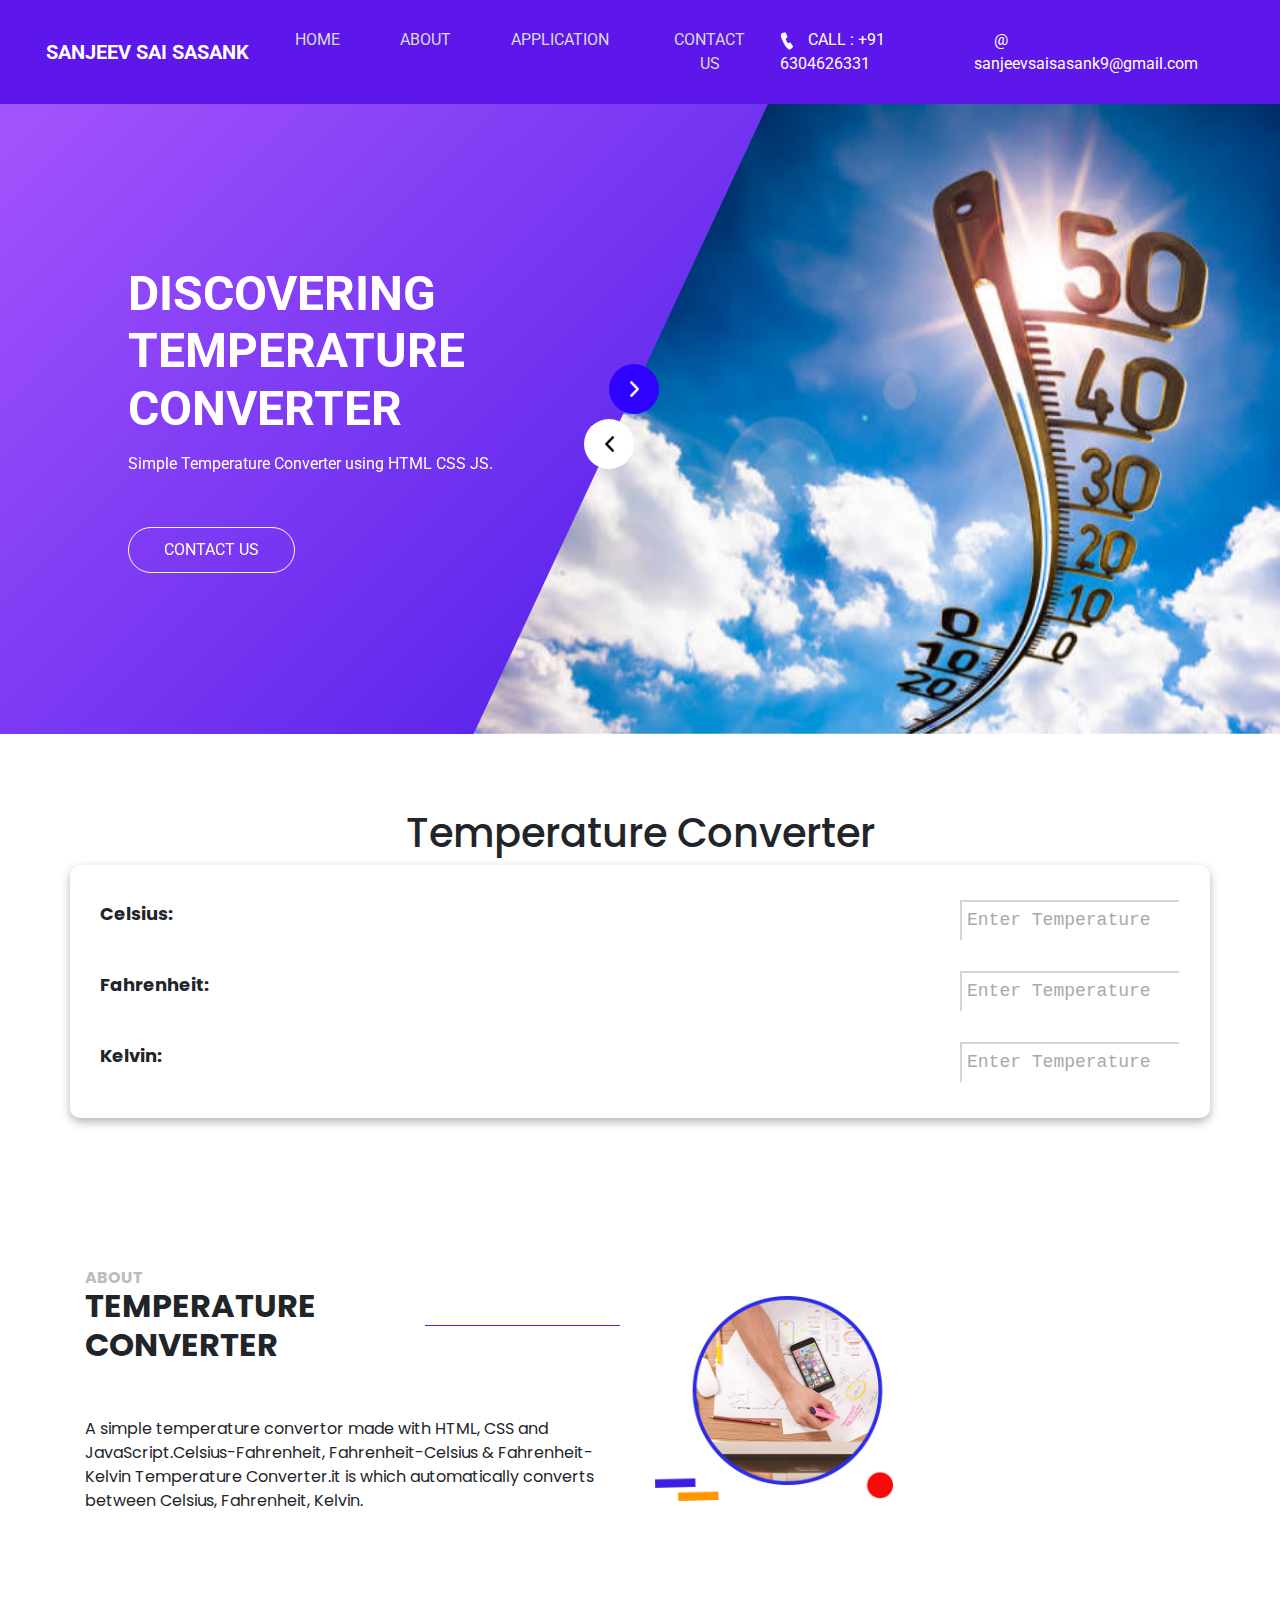
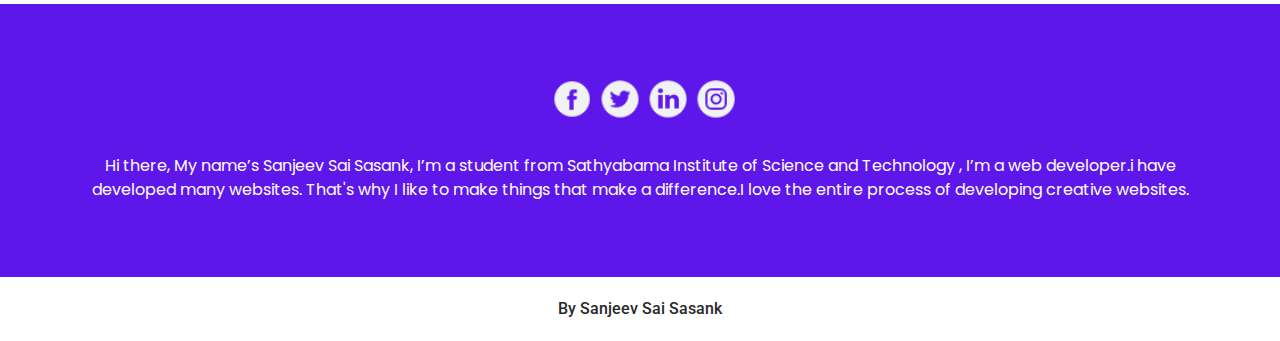
<file: index.html>
<!DOCTYPE html>
<html>

<head>
  <meta charset="utf-8" />
  <meta http-equiv="X-UA-Compatible" content="IE=edge" />
  <meta name="viewport" content="width=device-width, initial-scale=1, shrink-to-fit=no" />
  <meta name="keywords" content="HTML CSS JS Dictionary" />
  <meta name="description" content="Simple English Dictionary using HTML CSS JS and Dictionary API." />
  <meta name="author" content="Sasank" />
  <title>Temperature Converter</title>
  <link rel="icon" href="favicon.ico">
  <link rel="stylesheet" type="text/css"
    href="https://cdnjs.cloudflare.com/ajax/libs/OwlCarousel2/2.1.3/assets/owl.carousel.min.css" />

  <link href="https://fonts.googleapis.com/css?family=Poppins:400,700|Roboto:400,700&display=swap" rel="stylesheet">
  <link href="style.css" rel="stylesheet" />
  <link rel="stylesheet" href="responsive.css">
  
  <link rel="stylesheet" href="https://cdn.jsdelivr.net/npm/bootstrap@4.3.1/dist/css/bootstrap.min.css" integrity="sha384-ggOyR0iXCbMQv3Xipma34MD+dH/1fQ784/j6cY/iJTQUOhcWr7x9JvoRxT2MZw1T" crossorigin="anonymous">
  <script src="https://code.jquery.com/jquery-3.3.1.slim.min.js" integrity="sha384-q8i/X+965DzO0rT7abK41JStQIAqVgRVzpbzo5smXKp4YfRvH+8abtTE1Pi6jizo" crossorigin="anonymous"></script>
<script src="https://cdn.jsdelivr.net/npm/popper.js@1.14.7/dist/umd/popper.min.js" integrity="sha384-UO2eT0CpHqdSJQ6hJty5KVphtPhzWj9WO1clHTMGa3JDZwrnQq4sF86dIHNDz0W1" crossorigin="anonymous"></script>
<script src="https://cdn.jsdelivr.net/npm/bootstrap@4.3.1/dist/js/bootstrap.min.js" integrity="sha384-JjSmVgyd0p3pXB1rRibZUAYoIIy6OrQ6VrjIEaFf/nJGzIxFDsf4x0xIM+B07jRM" crossorigin="anonymous"></script>
</head>

<body>
  <div class="hero_area">
    <header class="header_section">
      <div class="container-fluid">
        <nav class="navbar navbar-expand-lg custom_nav-container ">
          <a class="navbar-brand" href="https://myportfolio-alpha-kohl.vercel.app/">
            
            <span>
              Sanjeev Sai Sasank
            </span>
          </a>
          <button class="navbar-toggler" type="button" data-toggle="collapse" data-target="#navbarSupportedContent"
            aria-controls="navbarSupportedContent" aria-expanded="false" aria-label="Toggle navigation">
            <span class="navbar-toggler-icon"></span>
          </button>
          <div class="collapse navbar-collapse" id="navbarSupportedContent">
            <div class="d-flex mx-auto flex-column flex-lg-row align-items-center">
              <ul class="navbar-nav">
                <li class="nav-item active">
                  <a class="nav-link" href="index.html">Home <span class="sr-only">(current)</span></a>
                </li>
                
                <li class="nav-item">
                    <a class="nav-link" href="#about">About</a>
                  </li>
                <li class="nav-item">
                  <a class="nav-link" href="Application.html">Application </a>
                </li>
                <li class="nav-item">
                    <a class="nav-link" href="contact.html">Contact Us</a>
                  </li>
              </ul>
            </div>
            <div class="quote_btn-container  d-flex justify-content-center">
              <a href="">
                <img src="call.png" alt="">
                CALL : +91 6304626331
              </a>
              <a href="mailto:sanjeevsaisasank9@gmail.com">
                <span>
                  @
                </span>
                sanjeevsaisasank9@gmail.com
              </a>
            </div>
          </div>
        </nav>
      </div>
    </header>
    <section class=" slider_section position-relative">
      <div class="slider_bg-container">
      </div>
      <div class="slider-container">
        <div class="detail-box">
          <a class="carousel-control-prev" href="#carouselExampleControls" role="button" data-slide="prev">
            <span class="sr-only">Previous</span>
          </a>
          <a class="carousel-control-next" href="#carouselExampleControls" role="button" data-slide="next">
            <span class="sr-only">Next</span>
          </a>
          <h1>
            Discovering <br>
            Temperature Converter
          </h1>
          <p>
            Simple Temperature Converter using HTML CSS JS.
          </p>
          <div>
            <a href="contact.html" class="slider-link">
              CONTACT US
            </a>
          </div>
        </div>
        <div class="img-box">
          <div id="carouselExampleControls" class="carousel slide" data-ride="carousel">
            <div class="carousel-inner">
              <div class="carousel-item active">
                <img src="temp1.jpg" alt="" style="height:70vh;">
              </div>
              <div class="carousel-item">
                <img src="temp2.jpg" alt="" style="height:70vh;">
              </div>
              <div class="carousel-item">
                <img src="temp3.jpg" alt="" style="height:70vh;">
              </div>
            </div>

          </div>

        </div>
      </div>
    </section>
  </div>

  <section class="about_section layout_padding">
    <h1 class="text-center">Temperature Converter</h1>
    <div class="container container1">
      <div class="temp-container">
        <label for="celsius">Celsius:</label>
        <input onchange="computeTemp(event)" type="number" name="celsius" id="celsius" placeholder="Enter Temperature"
          class="input" />
      </div>
      <div class="temp-container">
        <label for="fahrenheit">Fahrenheit:</label>
        <input onchange="computeTemp(event)" type="number" name="fahrenheit" id="fahrenheit"
          placeholder="Enter Temperature" class="input" />
      </div>
      <div class="temp-container">
        <label for="kelvin">Kelvin:</label>
        <input onchange="computeTemp(event)" type="number" name="kelvin" id="kelvin" placeholder="Enter Temperature"
          class="input" />
      </div>
    </div>
  </section>
  <section class="about_section layout_padding">
    <div class="container">
      <div class="row">
        <div class="col-md-6">
          <div class="detail-box">
            <h6>
              About
            </h6>
            <div class="custom_heading-container">
              <h2>
                Temperature Converter
              </h2>
              <hr>
            </div>
            <p>
              A simple temperature convertor made with HTML, CSS and JavaScript.Celsius-Fahrenheit, Fahrenheit-Celsius & Fahrenheit-Kelvin Temperature Converter.it is which automatically converts between Celsius, Fahrenheit, Kelvin.   </p>
            <div>

            </div>
          </div>
        </div>
        <section id="about"><div class="col-md-6">
            <div class="img-box">
              <img src="about-img.png" alt="">
            </div>
          </div>
        </div>
      </div>
    </section>
    
    </section>
    <section class="info_section layout_padding">
      <div class="container">
        <div class="info_social">
            <div>
              <a href="https://www.facebook.com/sanjeevsai.sasank">
                <img src="fb.png" alt="">
              </a>
            </div>
            <div>
              <a href="https://x.com/saisasank09?t=N1JWBo5HvOWfGTnwlWV1gA&s=09">
                <img src="twitter.png" alt="">
              </a>
            </div>
            <div>
              <a href="https://www.linkedin.com/in/sanjeev-sai-sasank-pabbaraju-6b0b3b251/?originalSubdomain=in">
                <img src="linkedin.png" alt="">
              </a>
            </div>
            <div>
              <a href="https://www.instagram.com/its._.sanjeev/">
                <img src="insta.png" alt="">
              </a>
            </div>
          </div>
        <div>
          <p>
            Hi there, My name’s Sanjeev Sai Sasank, I’m a student from Sathyabama Institute of Science and Technology , I’m a web
            developer.i have developed many websites.
            That's why I like to make things that make a difference.I love the entire process of developing creative
            websites.
          </p>
        </div>
      </div>
    </section></section>
        
  <section class="container-fluid footer_section">
    <p>
       By
      <a href="">Sanjeev Sai Sasank</a>
    </p>
  </section>

  </section>
  <script type="text/javascript" src="index.js"></script>
  

</body>
</body>

</html>
</file>
<file: style.css>
body {
    font-family: 'Roboto', sans-serif;
    color: #0c0c0c;
    background-color: #ffffff;
  }
  
  .container1 {
    background: rgba(255, 255, 255, 0.3);
    padding: 20px;
    box-shadow: 0 4px 10px rgba(0, 0, 0, 0.3);
    border-radius: 10px;
    width: 85%;
    max-width: 450px;
    min-width: 350px;
    display: flex;
    flex-direction: column;
    align-items: center;
  }
  
  .heading {
    font-size: 32px;
  }
  
  .temp-container {
    width: 100%;
    padding: 15px;
    font-weight: bold;
    font-size: 18px;
  }
  
  .input {
    width: 220px;
    font-family: monospace;
    padding: 5px;
    float: right;
    outline: none;
    background: rgba(255, 255, 255, 0.3);
    border-color: rgba(255, 255, 255, 0.5);
    color: darkgreen;
    font-size: 18px;
  }
  
  .input::placeholder {
    color: darkgray;
  }
  
  .layout_padding {
    padding: 75px 0;
  }
  
  .layout_padding2 {
    padding: 45px 0;
  }
  
  .layout_padding2-top {
    padding-top: 45px;
  }
  
  .layout_padding2-bottom {
    padding-bottom: 45px;
  }
  
  .layout_padding-top {
    padding-top: 75px;
  }
  #weight-condition {
    color: #0000ff;
  }
  .layout_padding-bottom {
    padding-bottom: 75px;
  }
  
  .custom_heading-container {
    display: -webkit-box;
    display: -ms-flexbox;
    display: flex;
    -webkit-box-align: center;
    -ms-flex-align: center;
    align-items: center;
  }
  
  .custom_heading-container h2 {
    text-transform: uppercase;
    font-weight: bold;
  }
  
  .custom_heading-container hr {
    width: 250px;
    border: none;
    height: 1.5px;
    background-color: #5e17eb;
    margin: 0 5px 0.5rem 5px;
  }
  
  /*header section*/
  .hero_area {
    position: relative;
  }
  
  .sub_page .hero_area {
    height: auto;
  }
  
  .hero_area.sub_pages {
    height: auto;
  }
  
  .header_section {
    background-color: #5e17eb;
    padding: 10px 0;
  }
  
  .header_section .container-fluid {
    padding-right: 25px;
    padding-left: 25px;
  }
  
  .header_section .nav_container {
    margin: 0 auto;
  }
  
  .header_section .quote_btn-container a {
    color: #ffffff;
  }
  
  .header_section .quote_btn-container a img {
    margin-right: 10px;
  }
  
  .header_section .quote_btn-container a span {
    margin: 0 10px 0 20px;
  }
  
  .custom_nav-container.navbar-expand-lg .navbar-nav .nav-link {
    padding: 10px 20px;
    color: #dbdada;
    text-align: center;
    text-transform: uppercase;
  }
  
  .custom_nav-container.navbar-expand-lg .navbar-nav .nav-link:hover {
    color: #ffffff;
  }
  
  a,
  a:hover,
  a:focus {
    text-decoration: none;
  }
  
  a:hover,
  a:focus {
    color: initial;
  }
  
  .btn,
  .btn:focus {
    outline: none !important;
    -webkit-box-shadow: none;
    box-shadow: none;
  }
  
  .navbar-brand,
  .navbar-brand:hover {
    text-transform: uppercase;
    font-weight: bold;
    font-size: 24px;
  }
  
  .custom_nav-container .nav_search-btn {
    background-image: url(../images/search-icon.png);
    background-size: 22px;
    background-repeat: no-repeat;
    background-position-y: 7px;
    width: 35px;
    height: 35px;
    padding: 0;
    border: none;
  }
  
  .navbar-brand {
    display: -webkit-box;
    display: -ms-flexbox;
    display: flex;
    -webkit-box-align: center;
    -ms-flex-align: center;
    align-items: center;
  }
  
  .navbar-brand img {
    width: 40px;
    margin-right: 5px;
  }
  
  .navbar-brand span {
    font-size: 20px;
    font-weight: 700;
    color: #ffffff;
    margin-left: 5px;
  }
  
  .custom_nav-container {
    z-index: 99999;
    padding: 5px 0;
  }
  
  .custom_nav-container .navbar-toggler {
    outline: none;
  }
  
  .custom_nav-container .navbar-toggler .navbar-toggler-icon {
    background-image: url(menu.png); 
    background-size: 40px;
  }
  
  .slider_section .slider-container {
    display: -webkit-box;
    display: -ms-flexbox;
    display: flex;
    -webkit-box-align: center;
    -ms-flex-align: center;
    align-items: center;
    padding-left: 10%;
  }
  
  .slider_section .detail-box {
    width: 45%;
    z-index: 4;
    color: #ffffff;
  }
  
  .slider_section .detail-box h1 {
    text-transform: uppercase;
    font-weight: bold;
    font-size: 3rem;
  }
  
  .slider_section .detail-box p {
    width: 75%;
    margin-top: 15px;
  }
  
  .slider_section .detail-box .slider-link {
    display: inline-block;
    padding: 10px 35px;
    border: 1px solid #ffffff;
    background-color: transparent;
    color: #ffffff;
    border-radius: 25px;
    margin-top: 35px;
  }
  
  .slider_section .detail-box .slider-link:hover {
    background-color: #ffffff;
    color: black;
  }
  
  .slider_section .img-box {
    width: 73%;
    margin-left: -17%;
    position: relative;
    z-index: 2;
  }
  
  .slider_section .img-box img {
    width: 100%;
  }
  
  .slider_section .slider_bg-container {
    position: absolute;
    width: 100%;
    height: 100%;
    background: linear-gradient(135deg, #a454fd, #2b05df);
    z-index: 3;
    -webkit-clip-path: polygon(0 0, 60% 0, 37% 100%, 0% 100%);
    clip-path: polygon(0 0, 60% 0, 37% 100%, 0% 100%);
  }
  
  .slider_section .carousel-control-prev,
  .slider_section .carousel-control-next {
    left: 47.6%;
    width: 50px;
    height: 50px;
    z-index: 9;
    background-size: 9px;
    background-repeat: no-repeat;
    background-position: center;
    opacity: 1;
    border-radius: 100%;
  }
  
  .slider_section .carousel-control-prev {
    background-image: url(prev.png);
    background-color: #ffffff;
    top: 50%;
    -webkit-transform: translate(-50%, 0);
    transform: translate(-50%, 0);
  }
  
  .slider_section .carousel-control-next {
    background-image: url(next.png);
    background-color: #2e02fe;
    top: calc(50% - 30px);
    -webkit-transform: translate(0, -50%);
    transform: translate(0, -50%);
  }
  
  .about_section {
    font-family: 'Poppins', sans-serif;
  }
  
  .about_section .row {
    -webkit-box-align: center;
    -ms-flex-align: center;
    align-items: center;
  }
  
  .about_section a {
    display: inline-block;
    padding: 8px 25px;
    background-color: #000000;
    border: 1px solid #000000;
    color: #ffffff;
    border-radius: 25px;
    margin-top: 45px;
  }
  
  .about_section a:hover {
    background-color: transparent;
    color: #000000;
  }
  
  .about_section p {
    margin-top: 45px;
  }
  
  .about_section .img-box img {
    width: 100%;
  }
  
  .about_section h6 {
    text-transform: uppercase;
    color: #bdbbbb;
    font-weight: bold;
    margin: 0;
  }
  .contact_section .contact_form-container input {
    border: none;
    outline: none;
    border-bottom: 1px solid #000;
    width: 90%;
    margin: 15px 0;
    background-color: transparent;
  }
  
  .contact_section .contact_form-container input::-webkit-input-placeholder {
    color: #595959;
    font-size: 14px;
  }
  
  .contact_section .contact_form-container input:-ms-input-placeholder {
    color: #595959;
    font-size: 14px;
  }
  
  .contact_section .contact_form-container input::-ms-input-placeholder {
    color: #595959;
    font-size: 14px;
  }
  
  .contact_section .contact_form-container input::placeholder {
    color: #595959;
    font-size: 14px;
  }
  
  .contact_section .contact_form-container input.message_input {
    margin-top: 80px;
  }
  
  .contact_section .contact_form-container button {
    border: none;
    background-color: #0e35f6;
    color: #fff;
    font-size: 15px;
    padding: 15px 55px;
    border-radius: 30px;
    text-transform: uppercase;
  }
  
  .contact_section .contact_form-container button:hover {
    background-color: #082de2;
  }
  
  .contact_section .map-box #map {
    width: 100%;
    height: 100%;
  }
  
  .contact_items {
    margin: 0 auto;
    display: -webkit-box;
    display: -ms-flexbox;
    display: flex;
    -webkit-box-pack: justify;
    -ms-flex-pack: justify;
    justify-content: space-between;
  }
  
  .contact_items .item {
    width: 250px;
    display: -webkit-box;
    display: -ms-flexbox;
    display: flex;
    -webkit-box-align: center;
    -ms-flex-align: center;
    align-items: center;
    text-align: center;
  }
  
  .contact_items .item .img-box {
    width: 60px;
    height: 60px;
    border-radius: 100%;
    background-repeat: no-repeat;
    background-position: center;
  }
  
  .contact_items .item .detail-box {
    color: #5e5e5e;
  }
  
  .contact_items .item .detail-box p {
    margin: 0;
  }
  
  .contact_items {
    position: relative;
  }
  
  .contact_items a {
    position: relative;
  }
  
  .contact_items .item .img-box.box-1 {
    background-image: url(location.png);
  }
  
  .contact_items .item .img-box.box-2 {
    background-image: url(telephone.png);
  }
  
  .contact_items .item .img-box.box-3 {
    background-image: url(envelope.png);
  }
 
  

  
  .info_section {
    text-align: center;
    font-family: 'Poppins', sans-serif;
    background-color: #5e17eb;
    color: #ffffff;
  }
  
  .info_section .info_social {
    display: -webkit-box;
    display: -ms-flexbox;
    display: flex;
    -webkit-box-pack: center;
    -ms-flex-pack: center;
    justify-content: center;
    margin: 0 auto 20px auto;
  }
  
  .info_section .info_social img {
    width: 40px;
    margin-left: 8px;
  }
  
  .info_section p {
    margin: 35px 0 0 0;
  }
  
  .footer_section {
    background-color: #ffffff;
    padding: 20px;
    font-weight: 500;
  }
  
  .footer_section p {
    color: #292929;
    margin: 0;
    text-align: center;
  }
  
  .footer_section a {
    color: #292929;
  }
  
.service_section h2,
.service_section p {
  color: rgb(0, 0, 0);
}

.service_section hr {
  background-color: #ffffff;
}

.service_section .service_container {
  display: -webkit-box;
  display: -ms-flexbox;
  display: flex;
  -webkit-box-pack: justify;
  -ms-flex-pack: justify;
  justify-content: space-between;
}

.service_section .box {
  width: 175px;
  text-align: center;
  margin: 30px 0;
  font-family: 'Roboto', sans-serif;
}

.service_section .box .img-2 {
  display: none;
}

.service_section .box .img-box {
  width: 175px;
  height: 175px;
  display: -webkit-box;
  display: -ms-flexbox;
  display: flex;
  -webkit-box-pack: center;
  -ms-flex-pack: center;
  justify-content: center;
  -webkit-box-align: center;
  -ms-flex-align: center;
  align-items: center;
  background-color: #000000;
}

.service_section .box .name {
  margin-top: 15px;
}

.service_section .box .name h6 {
  text-transform: uppercase;
  color: #000000;
  font-weight: bold;
}

.service_section .box:hover .img-1 {
  display: none;
}

.service_section .box:hover .img-2 {
  display: inline-block;
}

.service_section::before {
  content: '';
  position: absolute;
  width: 100%;
  height: 100%;
  top: 0;
  left: 0;
  background-image: url('https://wallpapercave.com/wp/wp5098796.jpg');
  z-index: -1;
}

.service_section .read-btn {
  display: -webkit-box;
  display: -ms-flexbox;
  display: flex;
  -webkit-box-pack: center;
  -ms-flex-pack: center;
  justify-content: center;
}

.service_section .read-btn a {
  display: inline-block;
  padding: 8px 25px;
  background-color: #000000;
  border: 1px solid #000000;
  color: #ffffff;
  border-radius: 25px;
}

.service_section .read-btn a:hover {
  background-color: transparent;
  color: #000000;
}
</file>
<file: responsive.css>
@media (max-width: 1120px) {

    .quote_btn-container a {
      display: none;
    }
  }
  
  @media (max-width: 992px) {
  
  
    .slider_section .slider-container {
      flex-direction: column;
      padding: 0;
    }
  
    .slider_section .detail-box {
      width: 100%;
      text-align: center;
      padding: 75px 15px;
      background: linear-gradient(135deg, #a454fd, #2b05df);
      position: relative;
    }
  
    .slider_section .img-box {
      width: 100%;
      margin: 0;
    }
  
    .slider_section .slider_bg-container {
      display: none;
    }
  
    .slider_section .detail-box p {
      width: 90%;
      margin-left: auto;
      margin-right: auto;
    }
  
    .slider_section .carousel-control-prev,
    .slider_section .carousel-control-next {
      top: initial;
      bottom: 0;
      left: 44.6%;
    }
  
    .slider_section .carousel-control-prev {
      transform: translate(0, 50%);
    }
  
    .slider_section .carousel-control-next {
      transform: translate(115%, 50%);
    }
  
    .service_section .service_container {
      flex-wrap: wrap;
      justify-content: center;
    }
  
    .service_section .box {
      margin: 25px;
    }
  
    .service_section .box .name h6 {
      color: #ffffff;
    }
  
    .service_section::before {
      height: 100%;
    }
  
    .portfolio_section {
      padding-top: 75px;
    }
  
    .contact_items {
      flex-wrap: wrap;
      justify-content: center;
    }
  
    .contact_items .item {
      margin: 20px;
    }
  }
  
  @media (max-width: 768px) {
    .client_section .client_container {
      width: 100%;
    }
  
    .client_section .client_container .box {
      margin: 20px 15px;
    }
  
    .client_section .carousel-control-prev,
    .client_section .carousel-control-next {
      display: none;
    }
  
    .subscribe_section form {
      margin-top: 25px;
    }
  
    .contact_section .contact_form-container button {
      margin-bottom: 45px;
    }
  
    .contact_section .contact_form-container input {
      width: 100%;
    }
  }
  
  @media (max-width: 576px) {
  
    .slider_section .carousel-control-prev,
    .slider_section .carousel-control-next {
  
      left: 41.6%;
    }
  
    .custom_heading-container hr {
      display: none;
    }
  }
  
  @media (max-width: 480px) {
  
    .slider_section .carousel-control-prev,
    .slider_section .carousel-control-next {
      left: 39%;
    }
  
    .subscribe_section form {
      flex-direction: column;
      align-items: center;
    }
  
    .subscribe_section form button {
      transform: none;
      margin-top: 15px;
    }
  
    .slider_section .detail-box h1 {
      font-size: 2.5rem;
    }
  }
  
  @media (max-width: 420px) {}
  
  @media (max-width: 360px) {
  
    .slider_section .carousel-control-prev,
    .slider_section .carousel-control-next {
      left: 36%;
    }
  }
  
  @media (min-width: 1200px) {
    .container {
      max-width: 1170px;
    }
  
    .custom_nav-container.navbar-expand-lg .navbar-nav .nav-link {
      padding: 10px 30px;
    }}
</file>
